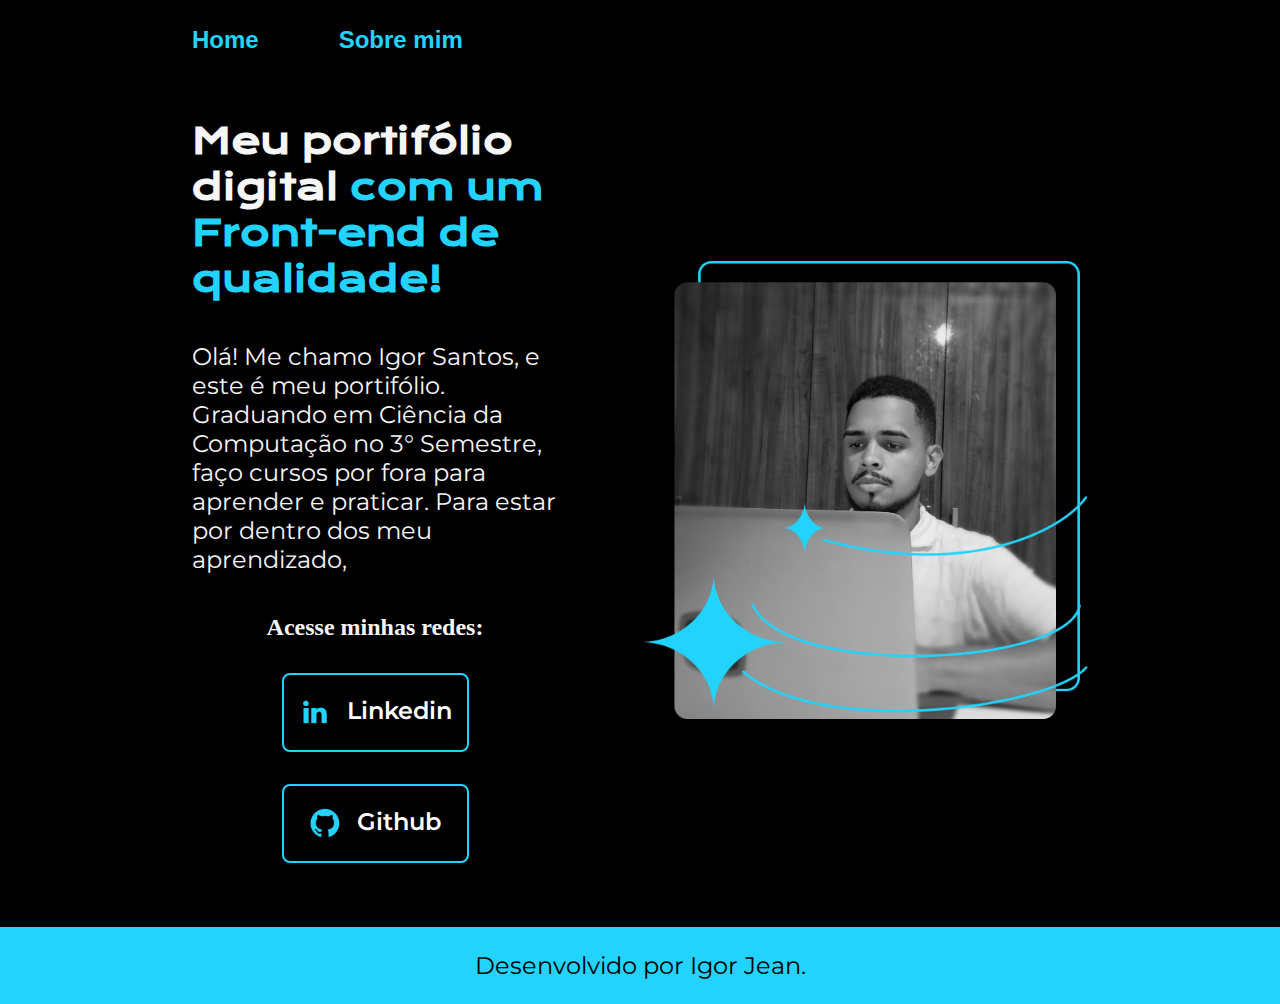
<file: index.html>
<!DOCTYPE html>
<html lang="pt-br">

<head>
    <meta charset="UTF-8">
    <meta name="viewport" content="width=device-width, initial-scale=1.0">
    <link rel="stylesheet" href="styles/style.css">
    <title>Portfolio</title>
</head>

<body>
    <header class="cabecalho">
        <nav class="cabecalho__menu">
            <a class="cabecalho__menu__link" href="index.html">Home</a>
            <a class="cabecalho__menu__link" href="abount.html">Sobre mim</a>
        </nav>
    </header>
    <main class="apresentacao">
        <section class="apresentacao__conteudo">
            <h1 class="apresentacao__conteudo__titulo"> 
                Meu portifólio digital <strong class="titulo-destaque">com um Front-end de qualidade!</strong>
            </h1>
            <p class="apresentacao__conteudo_paragrafo">
                Olá! Me chamo Igor Santos, e este é meu portifólio.
                Graduando em Ciência da Computação no 3° Semestre,
                faço cursos por fora para aprender e praticar.
                Para estar por dentro dos meu aprendizado,
            </p>
            <div class="apresentacao__links">
                <h2 class="apresentacao__links__subtitulo"> Acesse minhas redes: </h2>
                <a class="apresentacao__links__navegacao" href="https://www.linkedin.com/in/igor-santos-a39889171/" target="_blank"><img src="images/Logo linkedin.png" alt="Linkedin"> Linkedin</a>
                <a class="apresentacao__links__navegacao" href="https://github.com/IgorJOSantos?tab=repositories" target="_blank"><img src="images/Logo Github.png" alt="Github"> Github</a>
            </div>
        </section>
        <img class="apresentacao__imagem" src="images/foto-igor.png" alt="Foto do igor">
    </main>
    <footer class="rodape">
        Desenvolvido por Igor Jean.
    </footer>
</body>

</html>
</file>
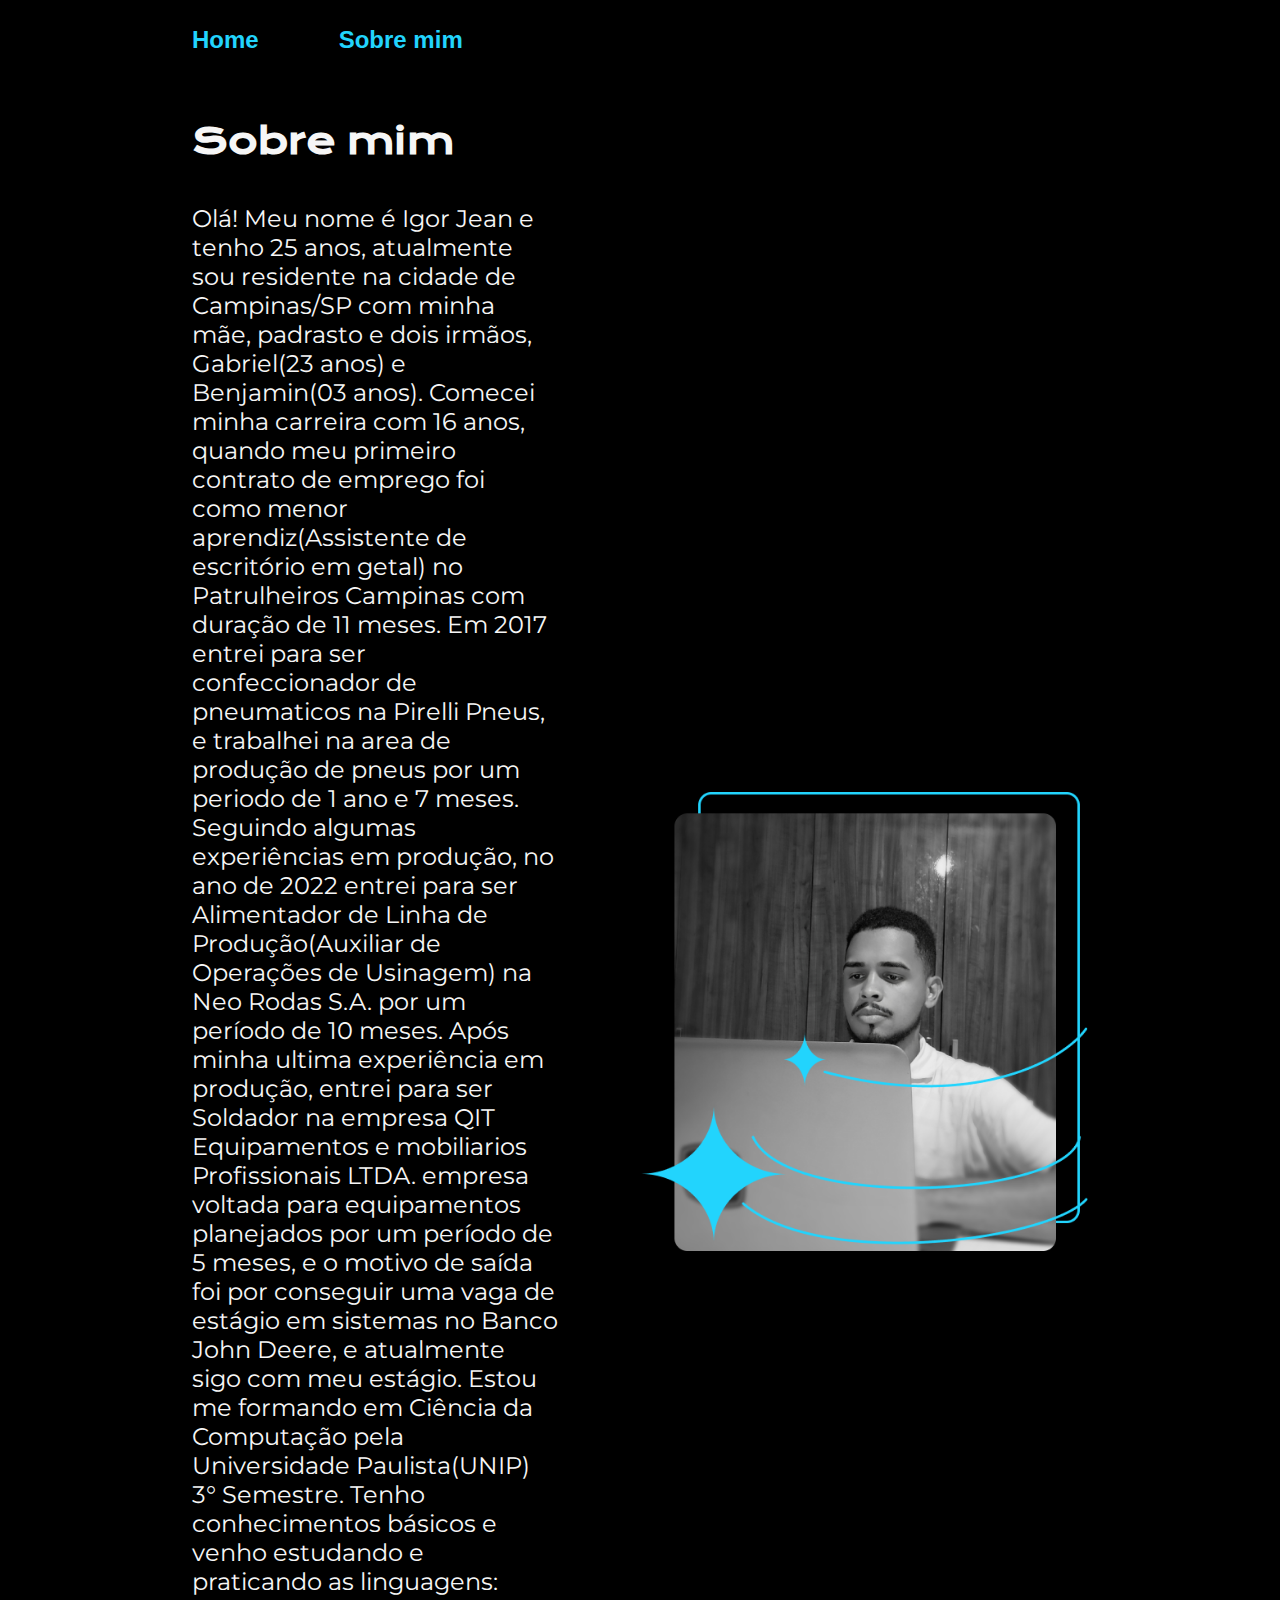
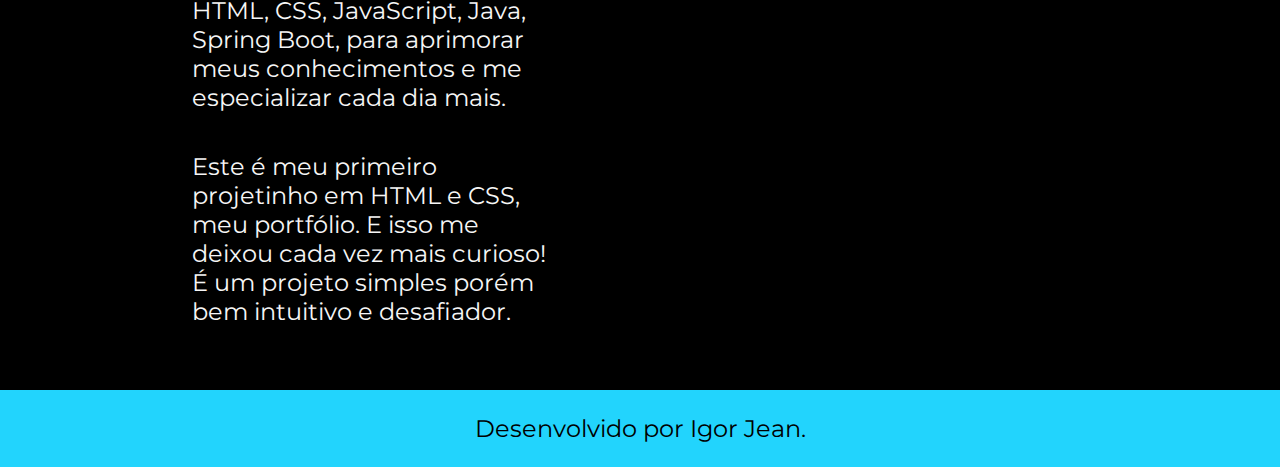
<file: abount.html>
<!doctype html>
<html lang="pt-br">

<head>
    <meta charset="UTF-8">
    <meta name="viewport"
        content="width=device-width, user-scalable=no, initial-scale=1.0, maximum-scale=1.0, minimum-scale=1.0">
    <meta http-equiv="X-UA-Compatible" content="ie=edge">
    <link rel="stylesheet" href="styles/style.css">
    <title>Sobre mim</title>
</head>

<body>
    <header class="cabecalho">
        <nav class="cabecalho__menu">
            <a class="cabecalho__menu__link" href="index.html">Home</a>
            <a class="cabecalho__menu__link" href="abount.html">Sobre mim</a>
        </nav>
    </header>
    <main class="apresentacao">
        <section class="apresentacao__conteudo">
            <h1 class="apresentacao__conteudo__titulo">Sobre mim</h1>
            <p class="apresentacao__conteudo_paragrafo">
                Olá! Meu nome é Igor Jean e tenho 25 anos, atualmente sou residente na cidade de Campinas/SP com minha mãe, padrasto e dois irmãos, Gabriel(23 anos) e Benjamin(03 anos).
                Comecei minha carreira com 16 anos, quando meu primeiro contrato de emprego foi como menor aprendiz(Assistente de escritório em getal) no Patrulheiros Campinas com duração de 11 meses.
                Em 2017 entrei para ser confeccionador de pneumaticos na Pirelli Pneus, e trabalhei na area de produção de pneus por um periodo de 1 ano e 7 meses.
                Seguindo algumas experiências em produção, no ano de 2022 entrei para ser Alimentador de Linha de Produção(Auxiliar de Operações de Usinagem) na Neo Rodas S.A. por um período de 10 meses.
                Após minha ultima experiência em produção, entrei para ser Soldador na empresa QIT Equipamentos e mobiliarios Profissionais LTDA. empresa voltada para equipamentos planejados por um período de 5 meses, e o motivo de saída
                foi por conseguir uma vaga de estágio em sistemas no Banco John Deere, e atualmente sigo com meu estágio.
                Estou me formando em Ciência da Computação pela Universidade Paulista(UNIP) 3° Semestre.
                Tenho conhecimentos básicos e venho estudando e praticando as linguagens: HTML, CSS, JavaScript, Java, Spring Boot, para aprimorar meus conhecimentos e me especializar cada dia mais.
            </p>
            <p class="apresentacao__conteudo_paragrafo"> Este é meu primeiro projetinho em HTML e CSS, meu portfólio. E isso me deixou cada vez mais curioso! É um projeto simples porém bem intuitivo e desafiador.</p>
        </section>
        <img class="apresentacao__imagem" src="images/foto-igor.png" alt="Foto do igor" class="">
    </main>
    <footer class="rodape">
        Desenvolvido por Igor Jean.
    </footer>
</body>

</html>
</file>
<file: styles/style.css>
@import url('https://fonts.googleapis.com/css2?family=Krona+One&display=swap');
@import url('https://fonts.googleapis.com/css2?family=Krona+One&family=Montserrat&display=swap');
@import url('https://fonts.googleapis.com/css2?family=Montserrat:wght@600&display=swap');

:root {
    --cor-primaria: #000000;
    --cor-secundaria: #f6f6f6;
    --cor-tercearia: #22d4fd;
    --cor-hover: #272727;
}

* {
    margin: 0;
    padding: 0;
}

body {
    box-sizing: border-box;
    /* height: 100vh; */
    background-color: var(--cor-primaria);
    color: #f6f6f6;
}

.titulo-destaque {
    color: var(--cor-tercearia);
}

.apresentacao {
    padding: 5% 15%;
    display: flex;
    align-items: center;
    justify-content: space-between;
    gap: 82px;
}

.apresentacao__conteudo {
    width: 50%;
    display: flex;
    flex-direction: column;
    gap: 40px;
}

.apresentacao__conteudo__titulo {
    font-size: 2.25rem;
    font-family: 'Krona One', sans-serif;
}

.apresentacao__conteudo_paragrafo {
    font-size: 1.5rem;
    font-family: 'Montserrat', sans-serif;
    font-weight: 400;

}

.apresentacao__links {
    display: flex;
    flex-direction: column;
    justify-content: space-between;
    align-items: center;
    gap: 32px;
}

.apresentacao__links__subtitulos {
    font-weight: 400;
    font-family: 'Krona One', sans-serif;
}

.apresentacao__links__navegacao {
    display: flex;
    justify-content: center;
    color: #ffffff;
    text-align: center;
    width: 50%;
    border-radius: 8px;
    border: 2px solid var(--cor-tercearia);
    font-size: 1.5rem;
    padding: 21.5px 0px;
    text-decoration: none;
    font-family: 'Montserrat', sans-serif;
    font-weight: 600;
    gap: 16px;
}

.apresentacao__links__navegacao:hover {
    background-color:var(--cor-hover);
}
.apresentacao__imagem {
    width: 50%;
}

.rodape {
    padding: 24px;
    background-color: var(--cor-tercearia);
    color: var(--cor-primaria);
    text-align: center;
    font-family: 'Montserrat', sans-serif;
    font-size: 1.5rem;
    font-weight: 400;
}

.cabecalho {
    padding: 2% 0% 0% 15%;
}

.cabecalho__menu__link {
    font-family: 'Monteserrat', sans-serif;
    font-size: 1.5rem;
    font-weight: 600;
    color: var(--cor-tercearia);
    ;
    text-decoration: none;
}

.cabecalho__menu {
    display: flex;
    gap: 80px;

}

@media (max-width: 1200px) {
    .apresentacao {
        flex-direction: column-reverse;
        padding: 5% 5%;
    }
    .cabecalho {
        
        padding: 10%;

    }
    .cabecalho__menu {
        justify-content: center;
        
    }
    .apresentacao__conteudo {
        width: auto;
    }
}
</file>
